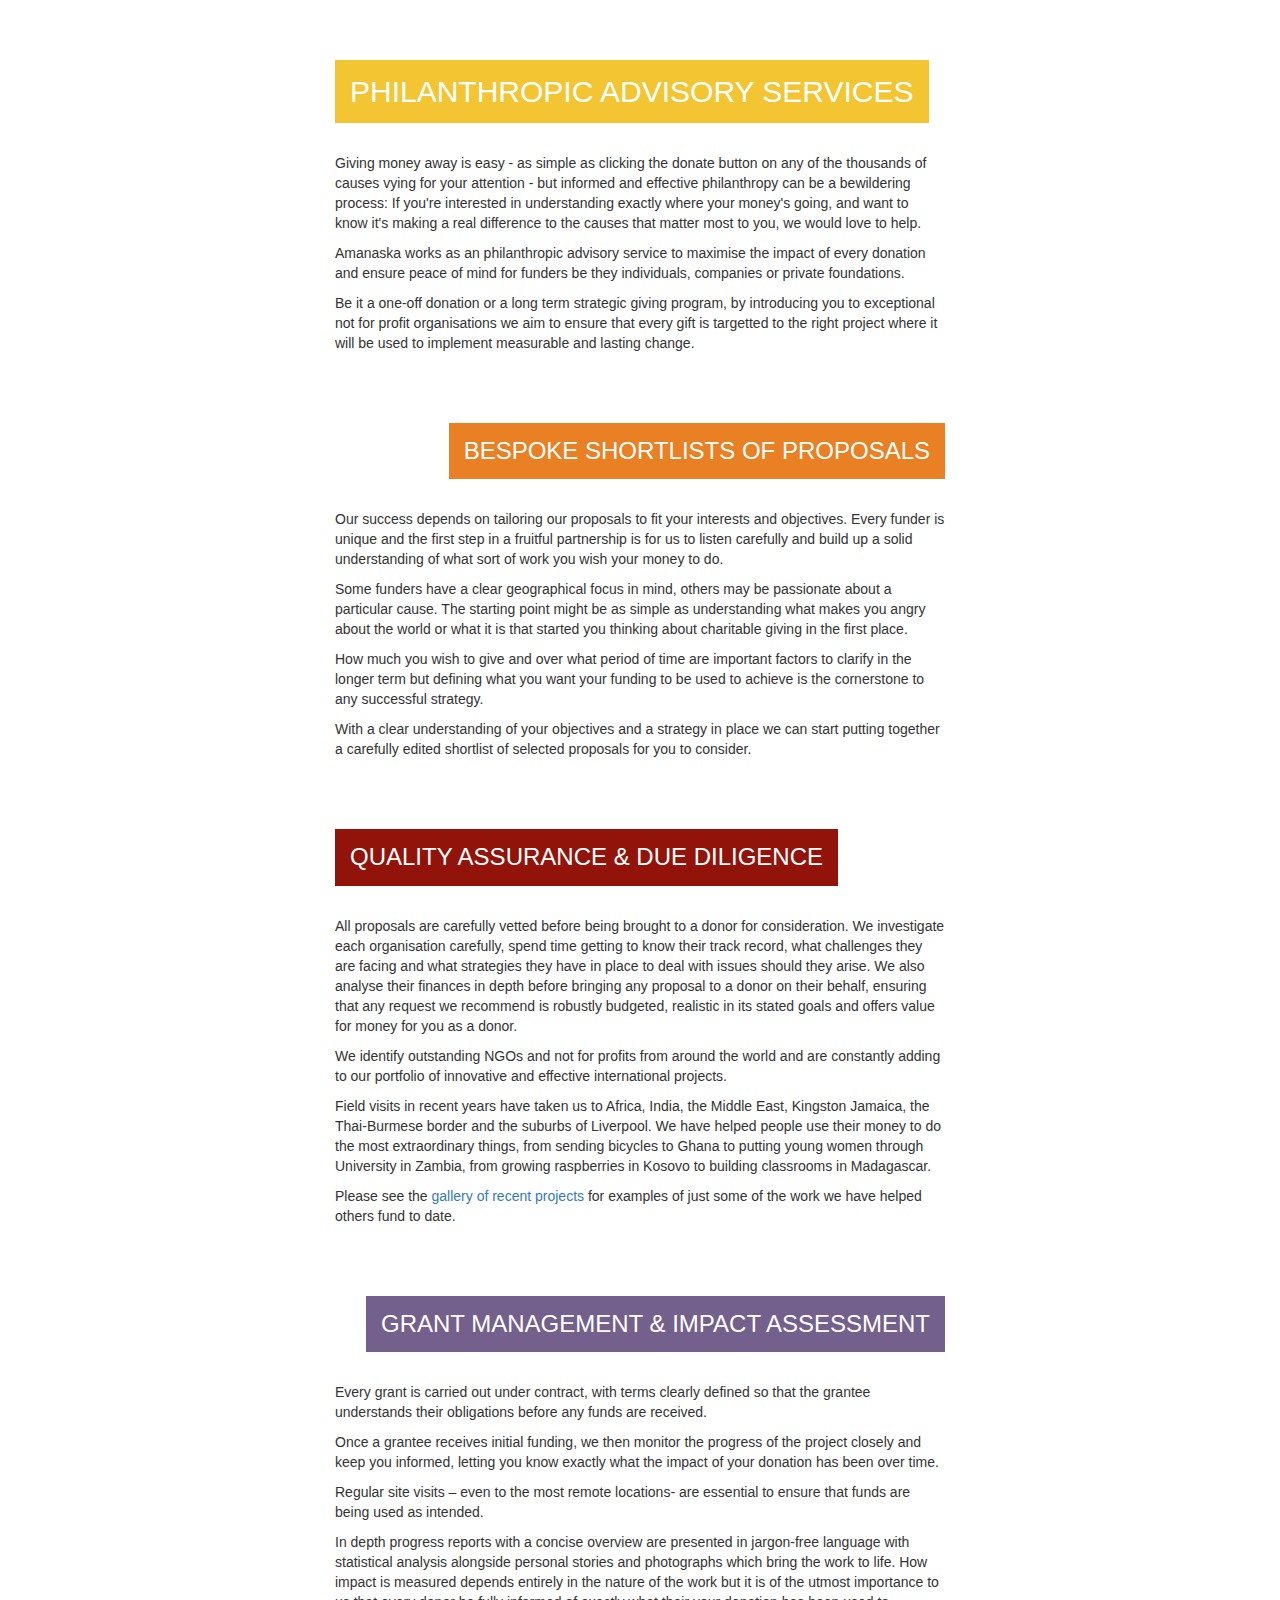
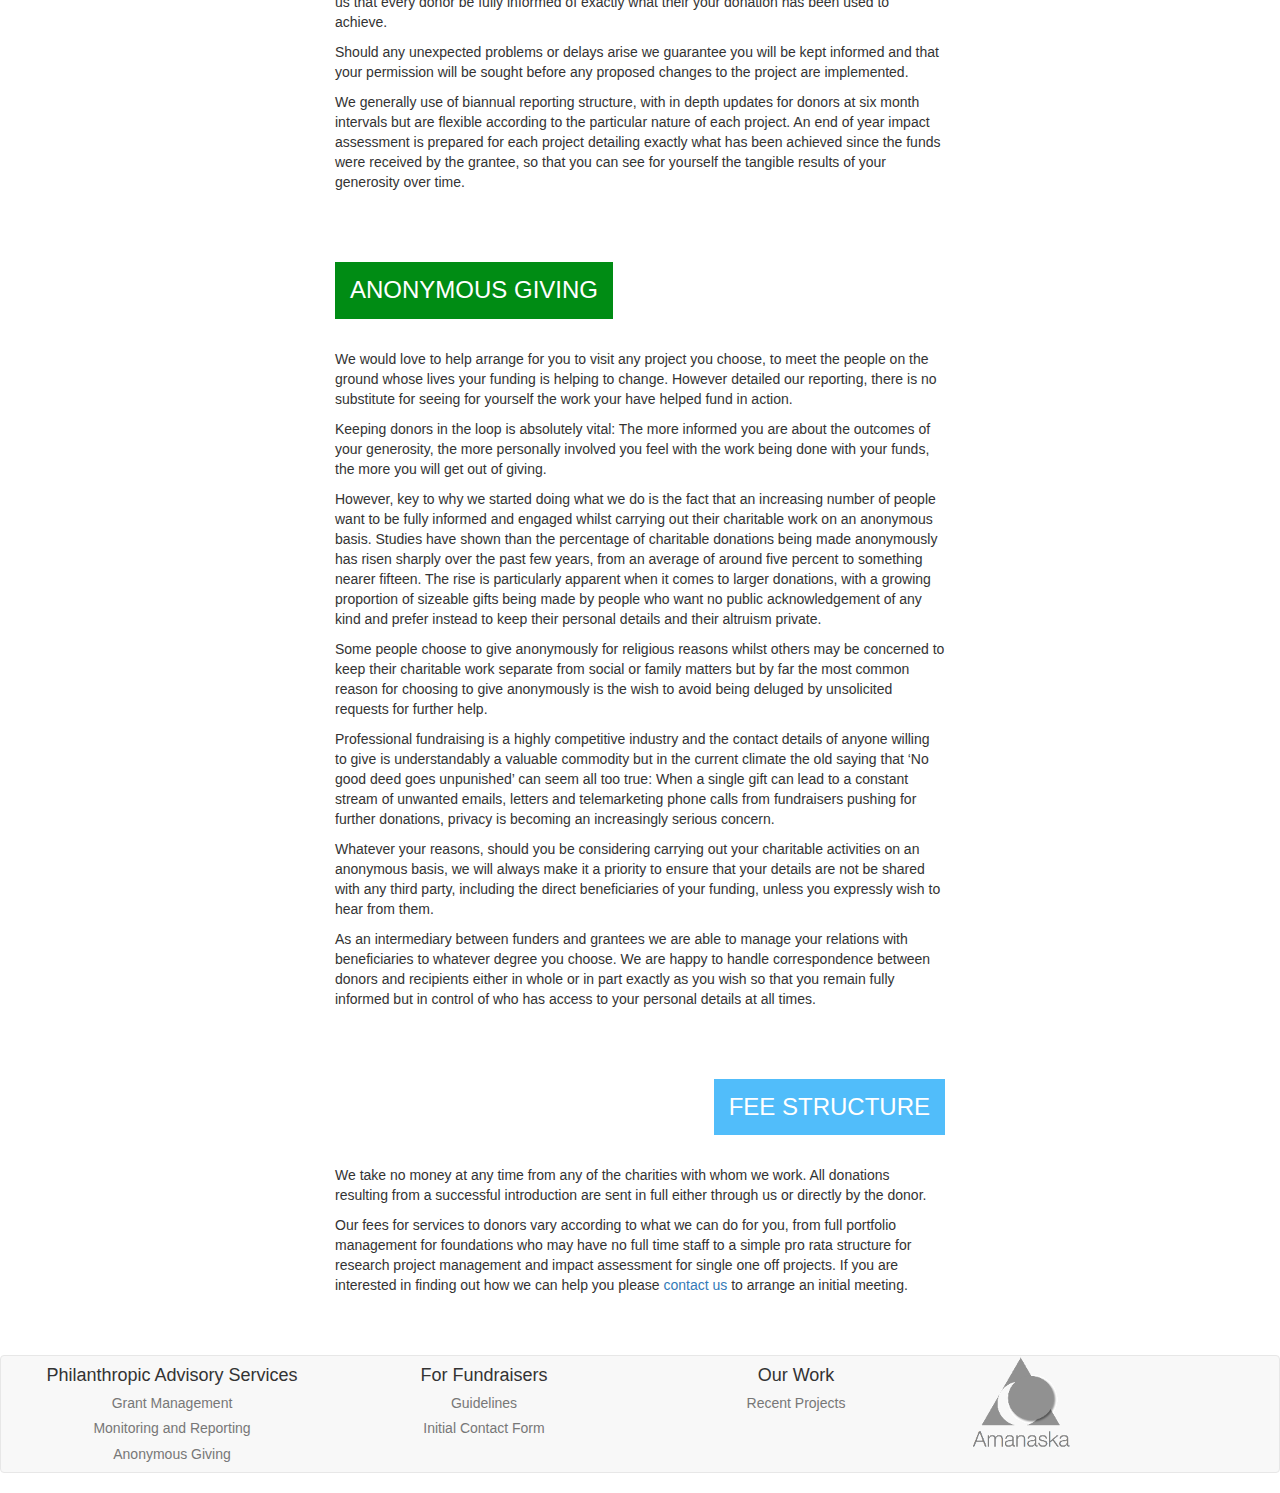
<file: funders.html>
<!DOCTYPE html>
<html lang="en">
  <head>
    <meta charset="utf-8">
    <meta http-equiv="X-UA-Compatible" content="IE=edge">
    <meta name="viewport" content="width=device-width, initial-scale=1">
    <!-- The above 3 meta tags *must* come first in the head; any other head content must come *after* these tags -->
    <title>Funders</title>

    <!-- Bootstrap -->
    <link href="css/bootstrap.min.css" rel="stylesheet">

    <!-- Amanaska-->
    <link href="css/amanaska.css" rel="stylesheet">

    <!-- HTML5 shim and Respond.js for IE8 support of HTML5 elements and media queries -->
    <!-- WARNING: Respond.js doesn't work if you view the page via file:// -->
    <!--[if lt IE 9]>
      <script src="https://oss.maxcdn.com/html5shiv/3.7.2/html5shiv.min.js"></script>
      <script src="https://oss.maxcdn.com/respond/1.4.2/respond.min.js"></script>
    <![endif]-->
  </head>
  <body>

    <!-- page contents -->
    <div class="container-fluid">
      <!-- top row -->
      <div class="row">
        <!-- past projects image -->
        <div class="col-md-6 col-md-offset-3">
          <h2 class="funders-header funders-header-yellow">Philanthropic Advisory Services</h2>

          <p>Giving money away is easy - as simple as clicking the donate button on any of the thousands of causes vying for your attention - but informed and effective philanthropy can be a bewildering process: If you're interested in understanding exactly where your money's going, and want to know it's making a real difference to the causes that matter most to you, we would love to help.
          <p>Amanaska works as an philanthropic advisory service to maximise the impact of every donation and ensure peace of mind for funders be they individuals, companies or private foundations.</p>

          <p>Be it a one-off donation or a long term strategic giving program, by introducing you to exceptional not for profit organisations we aim to ensure that every gift is targetted to the right project where it will be used to implement measurable and lasting change.</p>

          <h3 class="funders-header funders-header-orange funders-header-right">Bespoke Shortlists of Proposals</h3>

          <p style="clear: both">Our success depends on tailoring our proposals to fit your interests and objectives. Every funder is unique and the first step in a fruitful partnership is for us to listen carefully and build up a solid understanding of what sort of work you wish your money to do. </p>

          <p>Some funders have a clear geographical focus in mind, others may be passionate about a particular cause. The starting point might be as simple as understanding what makes you angry about the world or what it is that started you thinking about charitable giving in the first place.  </p>

          <p>How much you wish to give and over what period of time are important factors to clarify in the longer term but defining what you want your funding to be used to achieve is the cornerstone to any successful strategy. </p>

          <p>With a clear understanding of your objectives and a strategy in place we can start putting together a carefully edited shortlist of selected proposals for you to consider.</p>

          <h3 class="funders-header funders-header-red" id="monitoring_reporting">Quality Assurance &amp; Due Diligence</h3>

          <p style="clear: both">All proposals are carefully vetted before being brought to a donor for consideration. We investigate each organisation carefully, spend time getting to know their track record, what challenges they are facing and what strategies they have in place to deal with issues should they arise. We also analyse their finances in depth before bringing any proposal to a donor on their behalf, ensuring that any request we recommend is robustly budgeted, realistic in its stated goals and offers value for money for you as a donor. </p>

          <p>We identify outstanding NGOs and not for profits from around the world and are constantly adding to our portfolio of innovative and effective international projects. </p>

          <p>Field visits in recent years have taken us to Africa, India, the Middle East, Kingston Jamaica, the Thai-Burmese border and the suburbs of Liverpool. 
          We have helped people use their money to do the most extraordinary things, from sending bicycles to Ghana to putting young women through University in Zambia, from growing raspberries in Kosovo to building classrooms in Madagascar. </p>

          <p>Please see the <a href="">gallery of recent projects</a> for examples of just some of the work we have helped others fund to date. </p>

          <h3 class="funders-header funders-header-purple funders-header-right" id="grant_management">Grant Management &amp; Impact Assessment</h3>

          <p style="clear: both">Every grant is carried out under contract, with terms clearly defined so that the grantee understands their obligations before any funds are received. </p>

          <p>Once a grantee receives initial funding, we then monitor the progress of the project closely and keep you informed, letting you know exactly what the impact of your donation has been over time. </p>

          <p>Regular site visits – even to the most remote locations- are essential to ensure that funds are being used as intended. </p>

          <p>In depth progress reports with a concise overview are presented in jargon-free language with statistical analysis alongside personal stories and photographs which bring the work to life. 
          How impact is measured depends entirely in the nature of the work but it is of the utmost importance to us that every donor be fully informed of exactly what their your donation has been used to achieve. </p>

          <p>Should any unexpected problems or delays arise we guarantee you will be kept informed and that your permission will be sought before any proposed changes to the project are implemented. </p>

          <p>We generally use of biannual reporting structure, with in depth updates for donors at six month intervals but are flexible according to the particular nature of each project. An end of year impact assessment is prepared for each project detailing exactly what has been achieved since the funds were received by the grantee, so that you can see for yourself the tangible results of your generosity over time. </p>

          <h3 class="funders-header funders-header-green" id="anonymous_giving">Anonymous giving</h3>

          <p style="clear: both">We would love to help arrange for you to visit any project you choose, to meet the people on the ground whose lives your funding is helping to change. However detailed our reporting, there is no substitute for seeing for yourself the work your have helped fund in action. </p>

          <p>Keeping donors in the loop is absolutely vital: The more informed you are about the outcomes of your generosity, the more personally involved you feel with the work being done with your funds, the more you will get out of giving. </p>

          <p>However, key to why we started doing what we do is the fact that an increasing number of people want to be fully informed and engaged whilst carrying out their charitable work on an anonymous basis. Studies have shown than the percentage of charitable donations being made anonymously has risen sharply over the past few years, from an average of around five percent to something nearer fifteen. The rise is particularly apparent when it comes to larger donations, with a growing proportion of sizeable gifts being made by people who want no public acknowledgement of any kind and prefer instead to keep their personal details and their altruism private. </p>

          <p>Some people choose to give anonymously for religious reasons whilst others may be concerned to keep their charitable work separate from social or family matters but by far the most common reason for choosing to give anonymously  is the wish to avoid being deluged by unsolicited requests for further help. </p>

          <p>Professional fundraising is a highly competitive industry and the contact details of anyone willing to give is understandably a valuable commodity but in the current climate the old saying that ‘No good deed goes unpunished’ can seem all too true: When a single gift can lead to a constant stream of unwanted emails, letters and telemarketing  phone calls from fundraisers pushing for further donations, privacy is becoming an increasingly serious concern. </p>

          <p>Whatever your reasons, should you be considering carrying out your charitable activities on an anonymous basis, we will always make it a priority to ensure that your details are not be shared with any third party, including the direct beneficiaries of your funding, unless you expressly wish to hear from them. </p>

          <p>As an intermediary between funders and grantees we are able to manage your relations with beneficiaries to whatever degree you choose. 
          We are happy to handle correspondence between donors and recipients either in whole or in part exactly as you wish so that you remain fully informed but in control of who has access to your personal details at all times. </p>

          <h3 class="funders-header funders-header-blue funders-header-right">Fee Structure</h3>

          <p style="clear: both">We take no money at any time from any of the charities with whom we work. All donations resulting from a successful introduction are sent in full either through us or directly by the donor. </p>

          <p style="margin-bottom: 60px;">Our fees for services to donors vary according to what we can do for you, from full portfolio management for foundations who may have no full time staff to a simple pro rata structure for research project management and impact assessment for single one off projects. If you are interested in finding out how we can help you please <a href="">contact us</a> to arrange an initial meeting. </p>
        </div>
      </div>
    </div>


    <nav class="navbar navbar-default navbar-bottom">
      <div class="container-fluid">
        <div class="col-md-3">
          <p class="h4 text-center">Philanthropic Advisory Services</p>
          <p class="h5 text-center"><a href="funders.html#grant_management" class="navbar-link">Grant Management</a></p>
          <p class="h5 text-center"><a href="funders.html#monitoring_reporting" class="navbar-link">Monitoring and Reporting</a></p>
          <p class="h5 text-center"><a href="funders.html#anonymous_giving" class="navbar-link">Anonymous Giving</a></p>
        </div>
        <div class="col-md-3">
          <p class="h4 text-center">For Fundraisers</p>
          <p class="h5 text-center"><a href="fundraisers.html#guidelines" class="navbar-link">Guidelines</a></p>
          <p class="h5 text-center"><a target="_blank" href="https://docs.google.com/forms/d/e/1FAIpQLSfPefiowGhLH6o56OCectW89bltjITO6PInDRoxvuJ1xNC9Xg/formResponse" class="navbar-link">Initial Contact Form</a></p>
        </div>
        <div class="col-md-3">
          <p class="h4 text-center">Our Work</p>
          <p class="h5 text-center"><a href="past-projects.html" class="navbar-link">Recent Projects</p>
        </div>
        <div class="col-md-3">
          <a href="/index.html">
            <img src="img/logo-transparent-110x96.png" class="img-responsive" />
          </a>
        </div>
      </div>
    </nav>

    <!-- jQuery (necessary for Bootstrap's JavaScript plugins) -->
    <script src="https://ajax.googleapis.com/ajax/libs/jquery/1.11.3/jquery.min.js"></script>
    <!-- Include all compiled plugins (below), or include individual files as needed -->
    <script src="js/bootstrap.min.js"></script>
  </body>
</html>
</file>
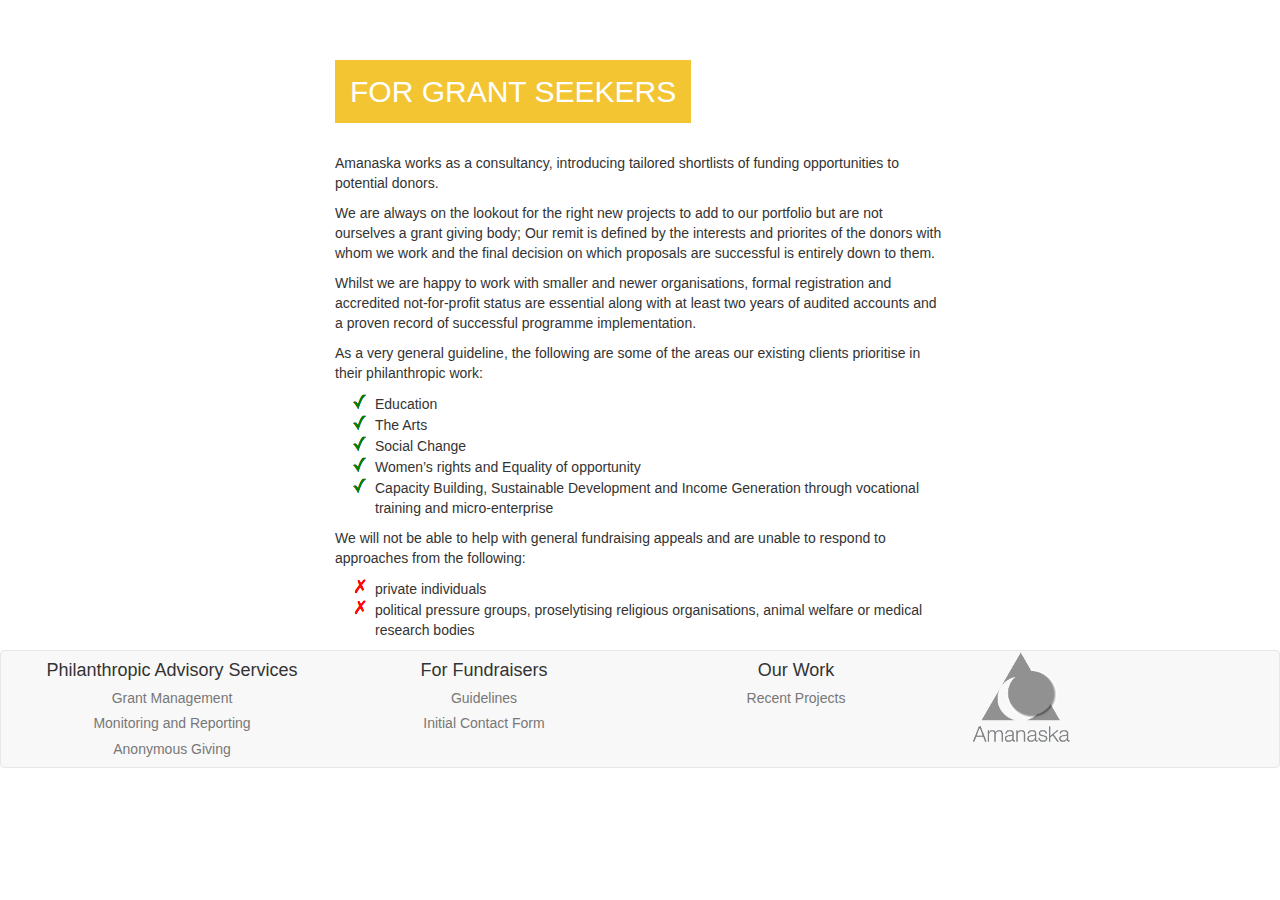
<file: fundraisers.html>
<!DOCTYPE html>
<html lang="en">
  <head>
    <meta charset="utf-8">
    <meta http-equiv="X-UA-Compatible" content="IE=edge">
    <meta name="viewport" content="width=device-width, initial-scale=1">
    <!-- The above 3 meta tags *must* come first in the head; any other head content must come *after* these tags -->
    <title>Fundraisers</title>
    <!-- Bootstrap -->
    <link href="css/bootstrap.min.css" rel="stylesheet">
    <!-- Amanaska-->
    <link href="css/amanaska.css" rel="stylesheet">
    <!-- Carousel-->
    <link href="css/carousel.css" rel="stylesheet">
    <!-- HTML5 shim and Respond.js for IE8 support of HTML5 elements and media queries -->
    <!-- WARNING: Respond.js doesn't work if you view the page via file:// -->
    <!--[if lt IE 9]>
    <script src="https://oss.maxcdn.com/html5shiv/3.7.2/html5shiv.min.js"></script>
    <script src="https://oss.maxcdn.com/respond/1.4.2/respond.min.js"></script>
    <![endif]-->
  </head>
  <body>
    <!-- page contents -->
    <div class="container-fluid">
      <!-- top row -->
      <div class="row">
        <!-- past projects image -->
        <div class="col-md-6 col-md-offset-3">
          <h2 class="funders-header funders-header-yellow">For grant seekers</h2>
          <p style="clear: both">Amanaska works as a consultancy, introducing tailored shortlists of funding opportunities to potential donors.</p>
          <p>We are always on the lookout for the right new projects to add to our portfolio but are not ourselves a grant giving body; Our remit is defined by the interests and priorites of the donors with whom we work and the final decision on which proposals are successful is entirely down to them.</p>
          </ul>
          <p>Whilst we are happy to work with smaller and newer organisations, formal registration and accredited not-for-profit status are essential along with at least two years of audited accounts and a proven record of successful programme implementation.</p>
          <p>As a very general guideline, the following are some of the areas our existing clients prioritise in their philanthropic work:</p>
          <ul class="encouraged">
            <li>Education</li>
            <li>The Arts</li>
            <li>Social Change</li>
            <li>Women’s rights and Equality of opportunity</li>
            <li>Capacity Building, Sustainable Development and Income Generation through vocational training and micro-enterprise</li>
          </ul>
        <p style="clear: both">We will not be able to help with general fundraising appeals and are unable to respond to approaches from the following:</p>
          <ul class="discouraged">
            <li>private individuals</li>
            <li>political pressure groups, proselytising religious organisations, animal welfare or medical research bodies </li>
        </div>
      </div>
    </div>
  </div> 
  </ul> 
    <nav class="navbar navbar-default navbar-bottom">
    <div class="container-fluid">
      <div class="col-md-3">
        <p class="h4 text-center">Philanthropic Advisory Services</p>
        <p class="h5 text-center"><a href="funders.html#grant_management" class="navbar-link">Grant Management</a></p>
        <p class="h5 text-center"><a href="funders.html#monitoring_reporting" class="navbar-link">Monitoring and Reporting</a></p>
        <p class="h5 text-center"><a href="funders.html#anonymous_giving" class="navbar-link">Anonymous Giving</a></p>
      </div>
      <div class="col-md-3">
        <p class="h4 text-center">For Fundraisers</p>
        <p class="h5 text-center"><a href="fundraisers.html#guidelines" class="navbar-link">Guidelines</a></p>
        <p class="h5 text-center"><a target="_blank" href="https://docs.google.com/forms/d/e/1FAIpQLSfPefiowGhLH6o56OCectW89bltjITO6PInDRoxvuJ1xNC9Xg/formResponse" class="navbar-link">Initial Contact Form</a></p>
      </div>
      <div class="col-md-3">
        <p class="h4 text-center">Our Work</p>
        <p class="h5 text-center"><a href="past-projects.html" class="navbar-link">Recent Projects</p>
      </div>
      <div class="col-md-3">
        <a href="/index.html">
          <img src="img/logo-transparent-110x96.png" class="img-responsive" />
        </a>
      </div>
    </div>
  </nav>
  <!-- jQuery (necessary for Bootstrap's JavaScript plugins) -->
  <script src="https://ajax.googleapis.com/ajax/libs/jquery/1.11.3/jquery.min.js"></script>
  <!-- Include all compiled plugins (below), or include individual files as needed -->
  <script src="js/bootstrap.min.js"></script>
</body>
</html>
</file>
<file: css/amanaska.css>
body {
   font-family: "HelveticaNeue-Light", "Helvetica Neue Light", "Helvetica Neue", Helvetica, Arial, "Lucida Grande", sans-serif;
   font-weight: 300;
}

ul.discouraged {
    list-style-image: url("../img/list-element-discouraged.png");
}

ul.encouraged {
    list-style-image: url("../img/list-element-encouraged.png");
}

.past-projects-wrapper {
    position: relative;
    padding-bottom: 29.30%;
    margin-bottom: 15px;
    margin-top: 15px;
    height: 0;
    width: 100%;
}
.past-projects-block {
    position: absolute;
    top: 0;
    left: 0;
    width: 100%;
    height: 100%;
    background-image: url("../img/BW-5.jpeg");
    background-size: cover;
}
.past-projects-block:hover {
    background-image: url("../img/past-projects-3.jpeg");
}

.fund-row-wrapper {
    position: relative;
    padding-bottom: 58.60%;
    margin-bottom: 15px;
    height: 0;
    width: 100%;
}
.fund-receiver-block {
    position: absolute;
    top: 0;
    left: 0;
    width: 100%;
    height: 100%;
    background-image: url("../img/fundraisers-bw.jpg");
    background-size: cover;
}
.fund-receiver-block:hover {
    background-image: url("../img/fundraisers.jpg");
}
.funder-block {
    position: absolute;
    top: 0;
    left: 0;
    width: 100%;
    height: 100%;
    background-image: url("../img/funders-bw.jpg");
    background-size: cover;
}
.funder-block:hover {
    background-image: url("../img/funders.jpg");
}

.fill-right {
  padding-right: 7.5px;
}
.fill-left {
  padding-left: 7.5px;
}

.funders-header {
    text-transform: uppercase;
    display: inline-block;
    padding: 15px;
    color: rgb(255, 255, 255);
    margin-bottom: 30px;
    margin-top: 60px;
}

.funders-header-left {
    float: left;
}

.funders-header-right {
    text-align: right;
    float: right;
}

.funders-header-yellow {
    background-color: rgb(243, 197, 51);
}

.funders-header-orange {
    background-color: rgb(233, 128, 35);
}

.funders-header-red {
    background-color: rgb(146, 19, 10);
}

.funders-header-green {
    background-color: rgb(0, 140, 20);
}

.funders-header-blue {
    background-color: rgb(81, 189, 250);
}

.funders-header-purple {
    background-color: rgb(115, 96, 140);
}

/* Style the carousel with images */
.carousel {
    padding-top: 40px;
}

#carousel-example-generic a img {
    width:  40px !important;
    height: 40px !important;
    min-width: 0px;
}

.carousel-inner .item img {
    max-width: 60%;
}

.carousel-control.left {
    right: 0%;
}

.carousel-control.left, .carousel-control.right {
    top: 80%;
    background-image: none;
    width: 25%;
}

.carousel-caption {
    position: relative;
    max-width: 60%;
    left: 20%;
    color: #000;
    text-align: center;
    text-shadow: 0 0px;
}

.carousel-caption > p {
    background: #fff !important;
}

.carousel-button {
    position: relative !important;
    vertical-align:bottom !important;
}

div#preload {
  display: none;
}
</file>
<file: css/carousel.css>
.carousel-inner > .item > img {
    margin: 0 auto;
}

.carousel img {
  top: 0;
  left: 0;
  min-width: 50%;
  height: 500px;
}

/**
 * Following needed to add navbar to the foot of the page
 */
html {
  position: relative;
  min-height: 100%;
}
body {
  /* Margin bottom by footer height */
  margin-bottom: 120px;
}
.footer {
  position: absolute;
  bottom: 0;
  width: 100%;
  /* Set the fixed height of the footer here */
  height: 120px;
  background-color: #f5f5f5;
}

.carousel-caption > p {
    background: rgb(127, 127, 127); /* Fallback */
    background: rgba(127, 127, 127, 0.5);
}
</file>
